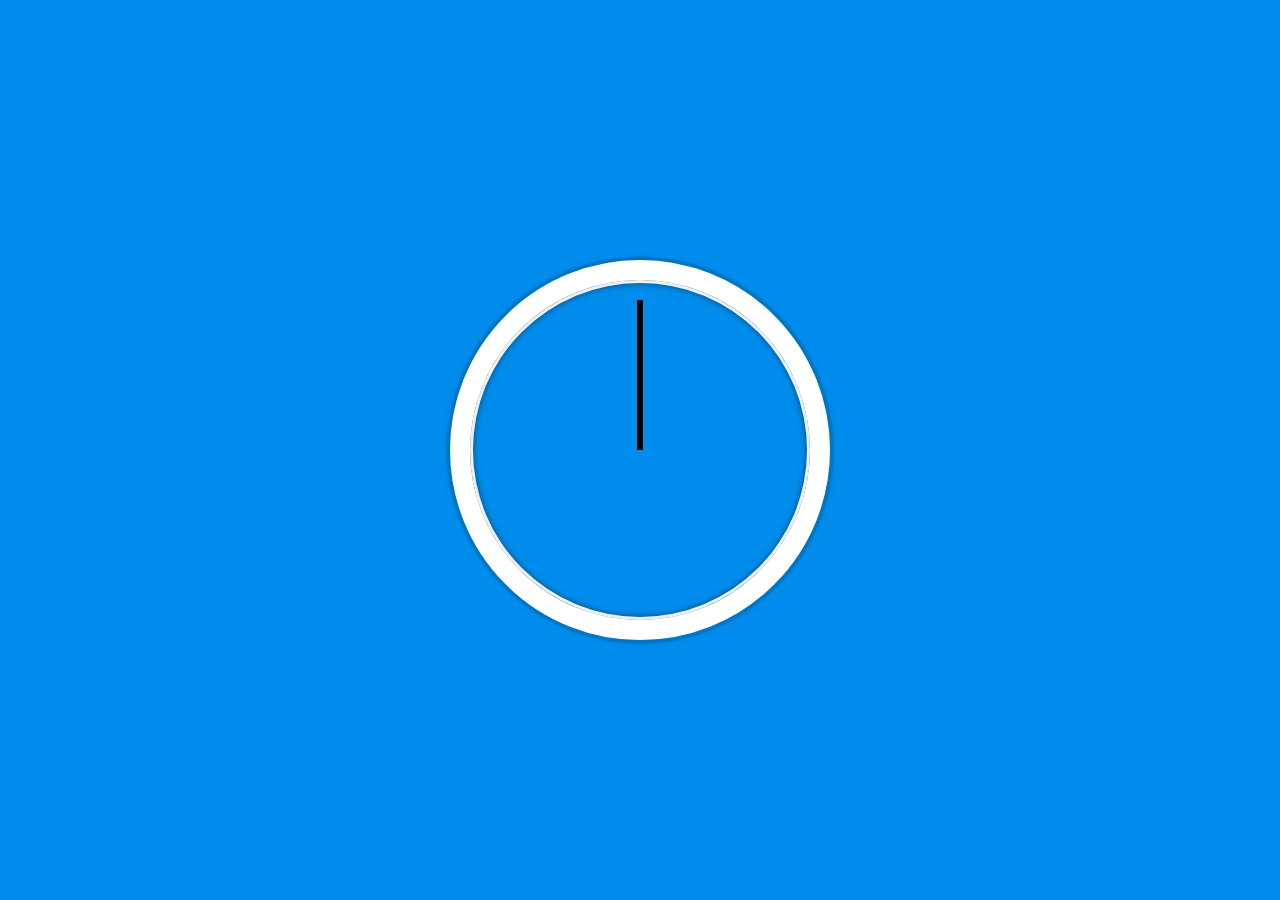
<file: 02 - JS and CSS Clock/index.html>
<!DOCTYPE html>
<html lang="en">
<head>
  <meta charset="UTF-8">
  <title>JS + CSS Clock</title>
  <link rel="icon" href="https://fav.farm/🔥" />
</head>
<body>


    <div class="clock">
      <div class="clock-face">
        <div class="hand hour-hand"></div>
        <div class="hand min-hand"></div>
        <div class="hand second-hand"></div>
      </div>
    </div>


  <style> /* CSS */
    html {
      background: #018DED url(https://unsplash.it/1500/1000?image=881&blur=5); /* background image */
      background-size: cover; /* makes background image cover entire page */
      font-family: 'helvetica neue'; /* unknown */
      text-align: center; /* unknown */
      font-size: 10px; /* controls size of clock making it smaller */
    }

    body {
      margin: 0; /* adujust centered items slightly */
      font-size: 2rem; /* unknown */
      display: flex; /* centers clock */
      flex: 1; /* unknown */
      min-height: 100vh; /* makes background image cover entire page */
      align-items: center; /* center's clock */
    }

    .clock {
      width: 30rem; /* creates shape size */
      height: 30rem; /* creates shape size */
      border: 20px solid white; /* adjust thickness, specifies border type and color of border */
      border-radius: 50%; /* changes box (div) size from a square to a circle */
      margin: 50px auto; /* brings clock to center of page insead of being on the left side of page */
      position: relative; /* the clock will always stay in the same place, no matter if you scroll */
      padding: 2rem; /* add space between clock hands (content) and border */
      box-shadow: /* controls shadow effect */
        0 0 0 4px rgba(0,0,0,0.1),
        inset 0 0 0 3px #EFEFEF,
        inset 0 0 10px black,
        0 0 10px rgba(0,0,0,0.2);
    }

    .clock-face {
      position: relative; /* keeps clock in place no matter if page scrolls */
      width: 100%; /* unknown */
      height: 100%; /* brings clock hands to the center of the clock */
      transform: translateY(-3px); /* account for the height of the clock hands ..slighty adjust height of clock hands*/
    }

    .hand {
      width: 50%; /* adjust size of clock hands */
      height: 6px; /* creates appearance of clock hands by make the divs very short, creating lines */
      background: black; /* sets color of clock hands */
      position: absolute; /* centers clock hands to the middle of clock */
      top: 50%; /* centers clock hands to the middle of clock */
      transform-origin: 100%; /* property allows you to change the position of transformed elements */
      transform: rotate(90deg); /* the object around the given axis by the number of degrees defined by the given angle. */
      transition: all 0.05s; /* specifies what will have a transition and the duration of the transition */
      transition-timing-function: cubic-bezier(0.1, 2.7, 0.58, 1); /* transition-timing-function property specifies the speed curve of the transition effect. You define your own values in the cubic-bezier function */
    }

  </style>

  <script> /* Javascript */
    const secondHand = document.querySelector('.second-hand'); /* the overall effect of this line is to select the HTML element with the class name "second-hand" and store it in the constant variable secondHand for further manipulation or interaction within the JavaScript code. */
    const minsHand = document.querySelector('.min-hand');
    const hourHand = document.querySelector('.hour-hand');

    function setDate() { /* This line declares a JavaScript function named setDate. Functions are blocks of reusable code that can be executed when called. */
      const now = new Date(); /* This line creates a new Date object named now, representing the current date and time when this line is executed. This object is used to get information about the current time. */

      const seconds = now.getSeconds(); /* This line retrieves the current seconds from the now object using the getSeconds method. It stores the value in the variable seconds. */
      const secondsDegrees = ((seconds / 60) * 360) + 90; /* This line calculates the degrees by which the second hand needs to be rotated. It takes into account the current number of seconds and maps it to a rotation angle on a clock face (360 degrees). The + 90 is likely used to offset the initial rotation. */
      secondHand.style.transform = `rotate(${secondsDegrees}deg)`; /* This line sets the CSS transform property of the HTML element with the class name "second-hand" (presumably selected earlier in the code) to rotate by the calculated secondsDegrees. This visually updates the rotation of the second hand on a clock. */
      
      const mins = now.getMinutes();
      const  minsDegrees = ((mins  / 60) * 360) + 90;
      minsHand.style.transform = `rotate(${minsDegrees}deg)`;

      const hour = now.getMinutes();
      const  hourDegrees = ((mins  / 12) * 360) + 90;
      hourHand.style.transform = `rotate(${hourDegrees}deg)`;

    } /* Closes the setDate function. */

    setInterval(setDate, 1000); /* This line uses the setInterval function to call the setDate function every 1000 milliseconds (1 second). This creates a continuous loop, updating the clock hands in real-time as each second passes. */
  </script>
</body>
</html>
</file>
